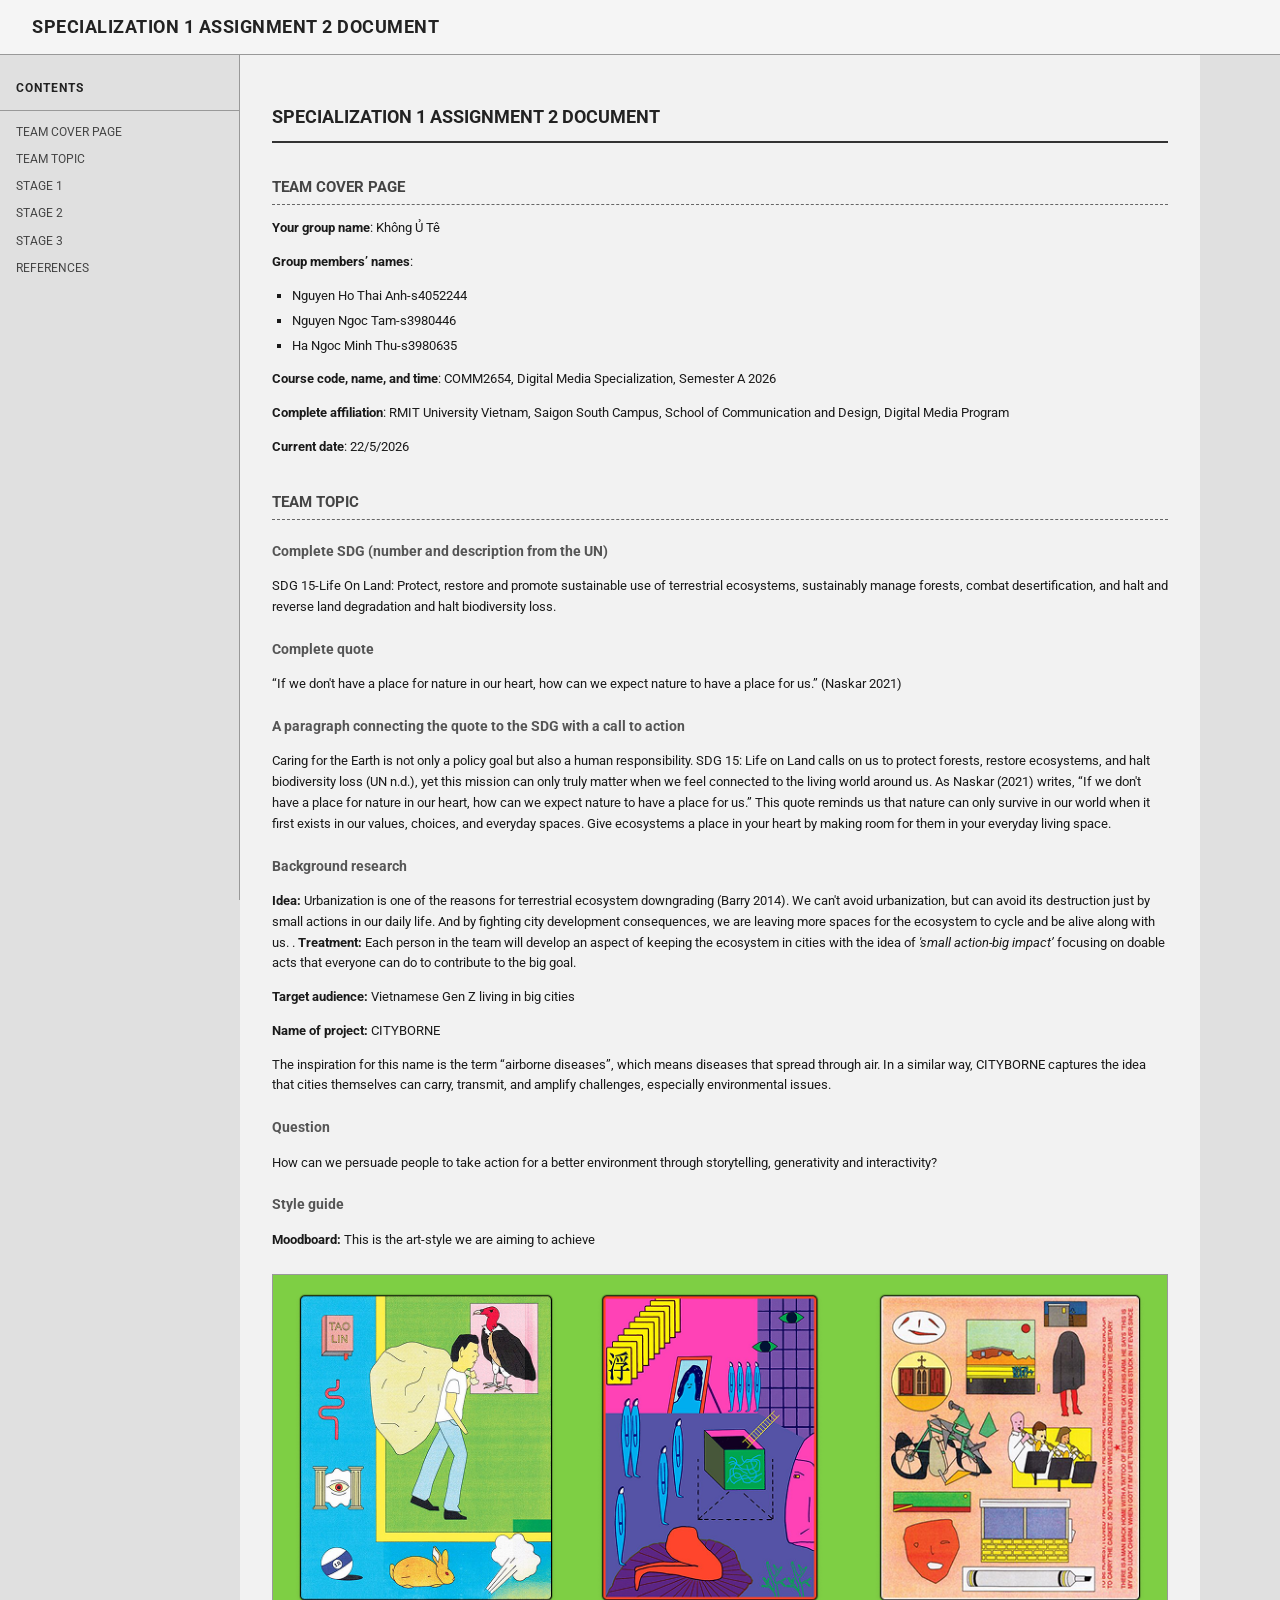
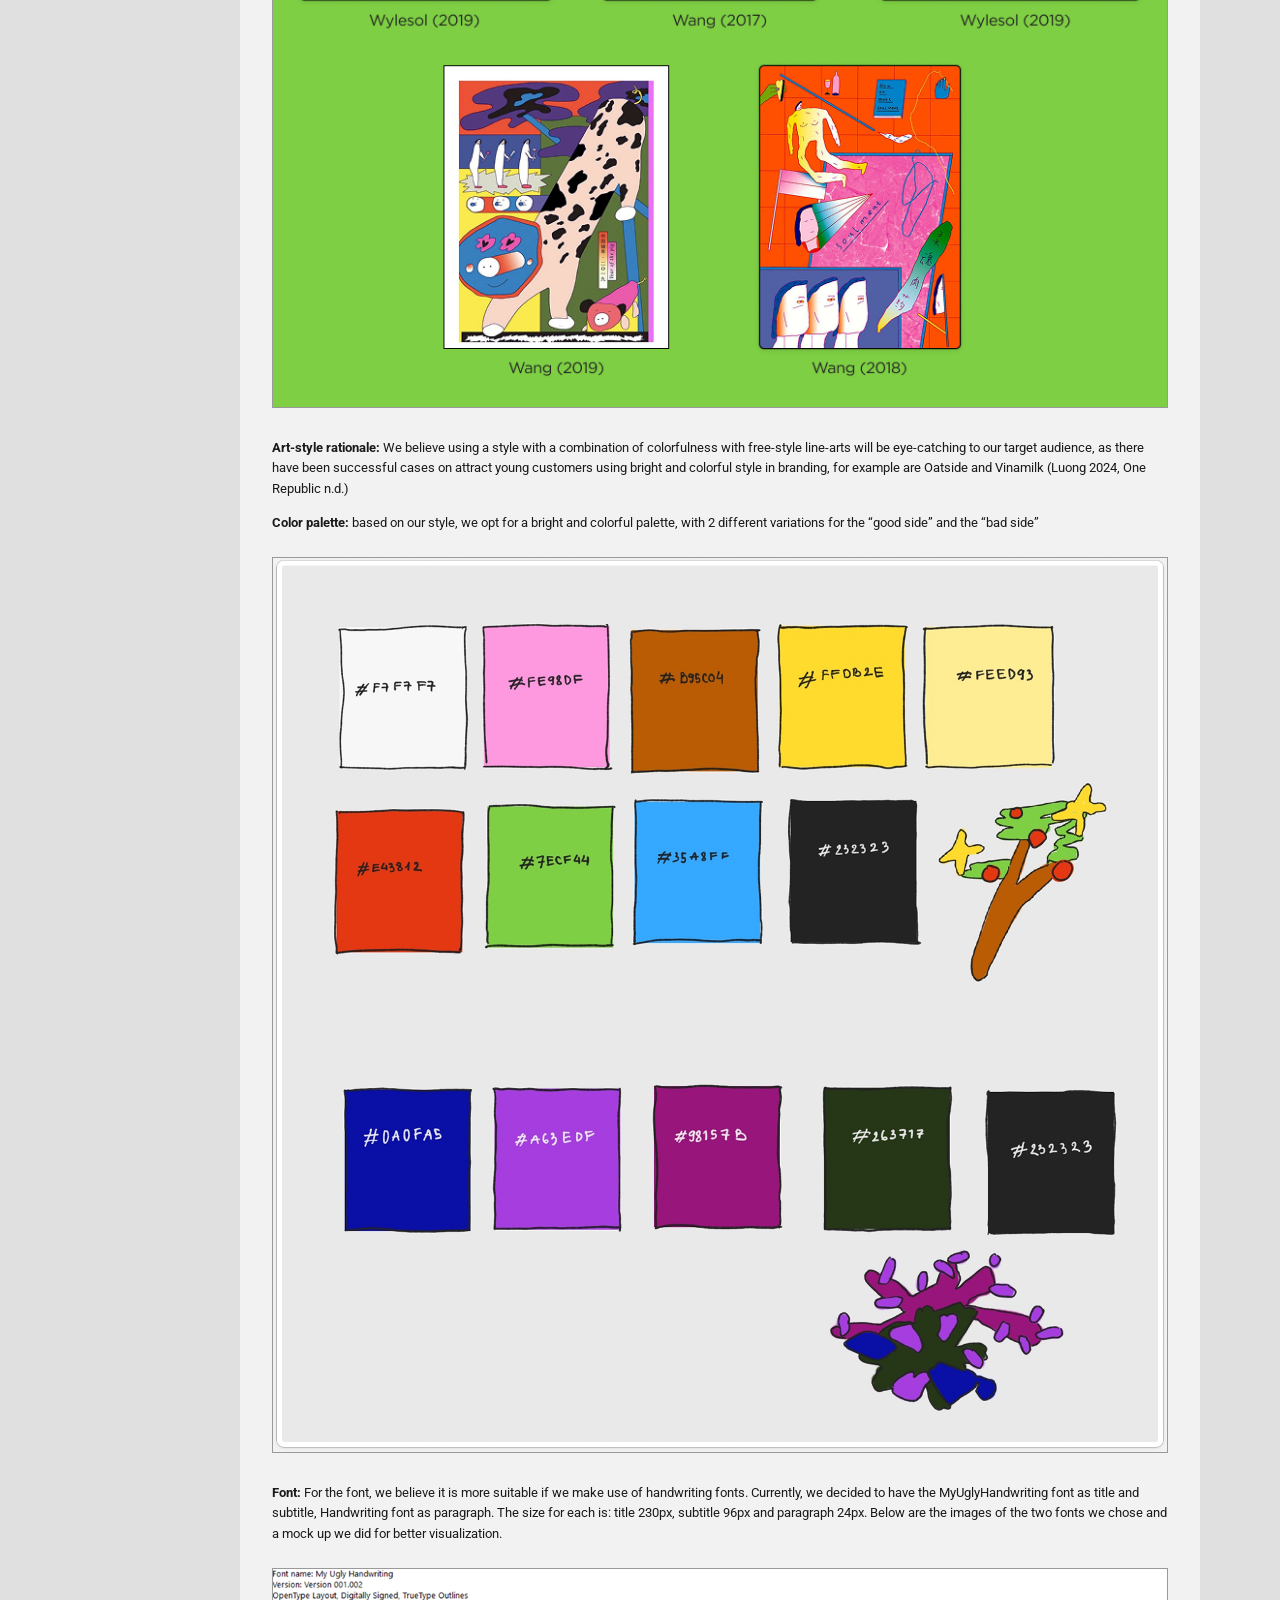
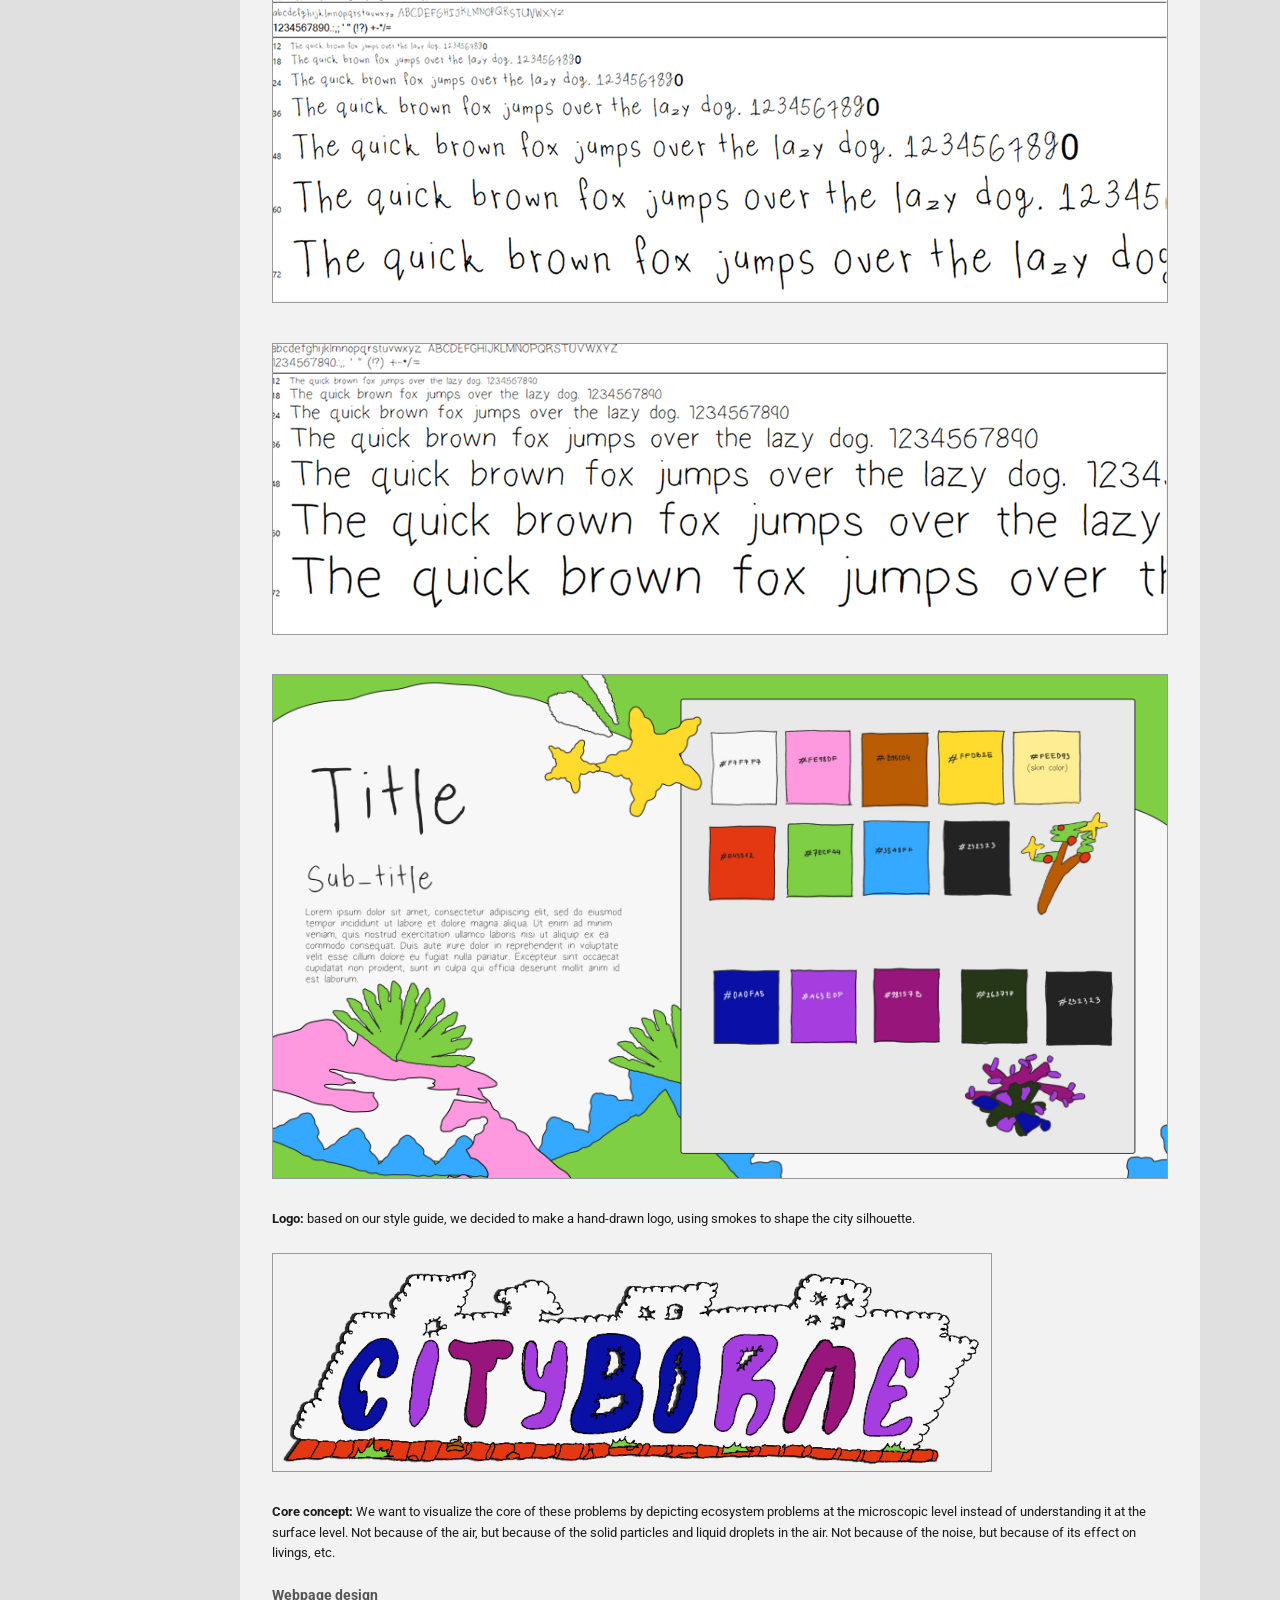
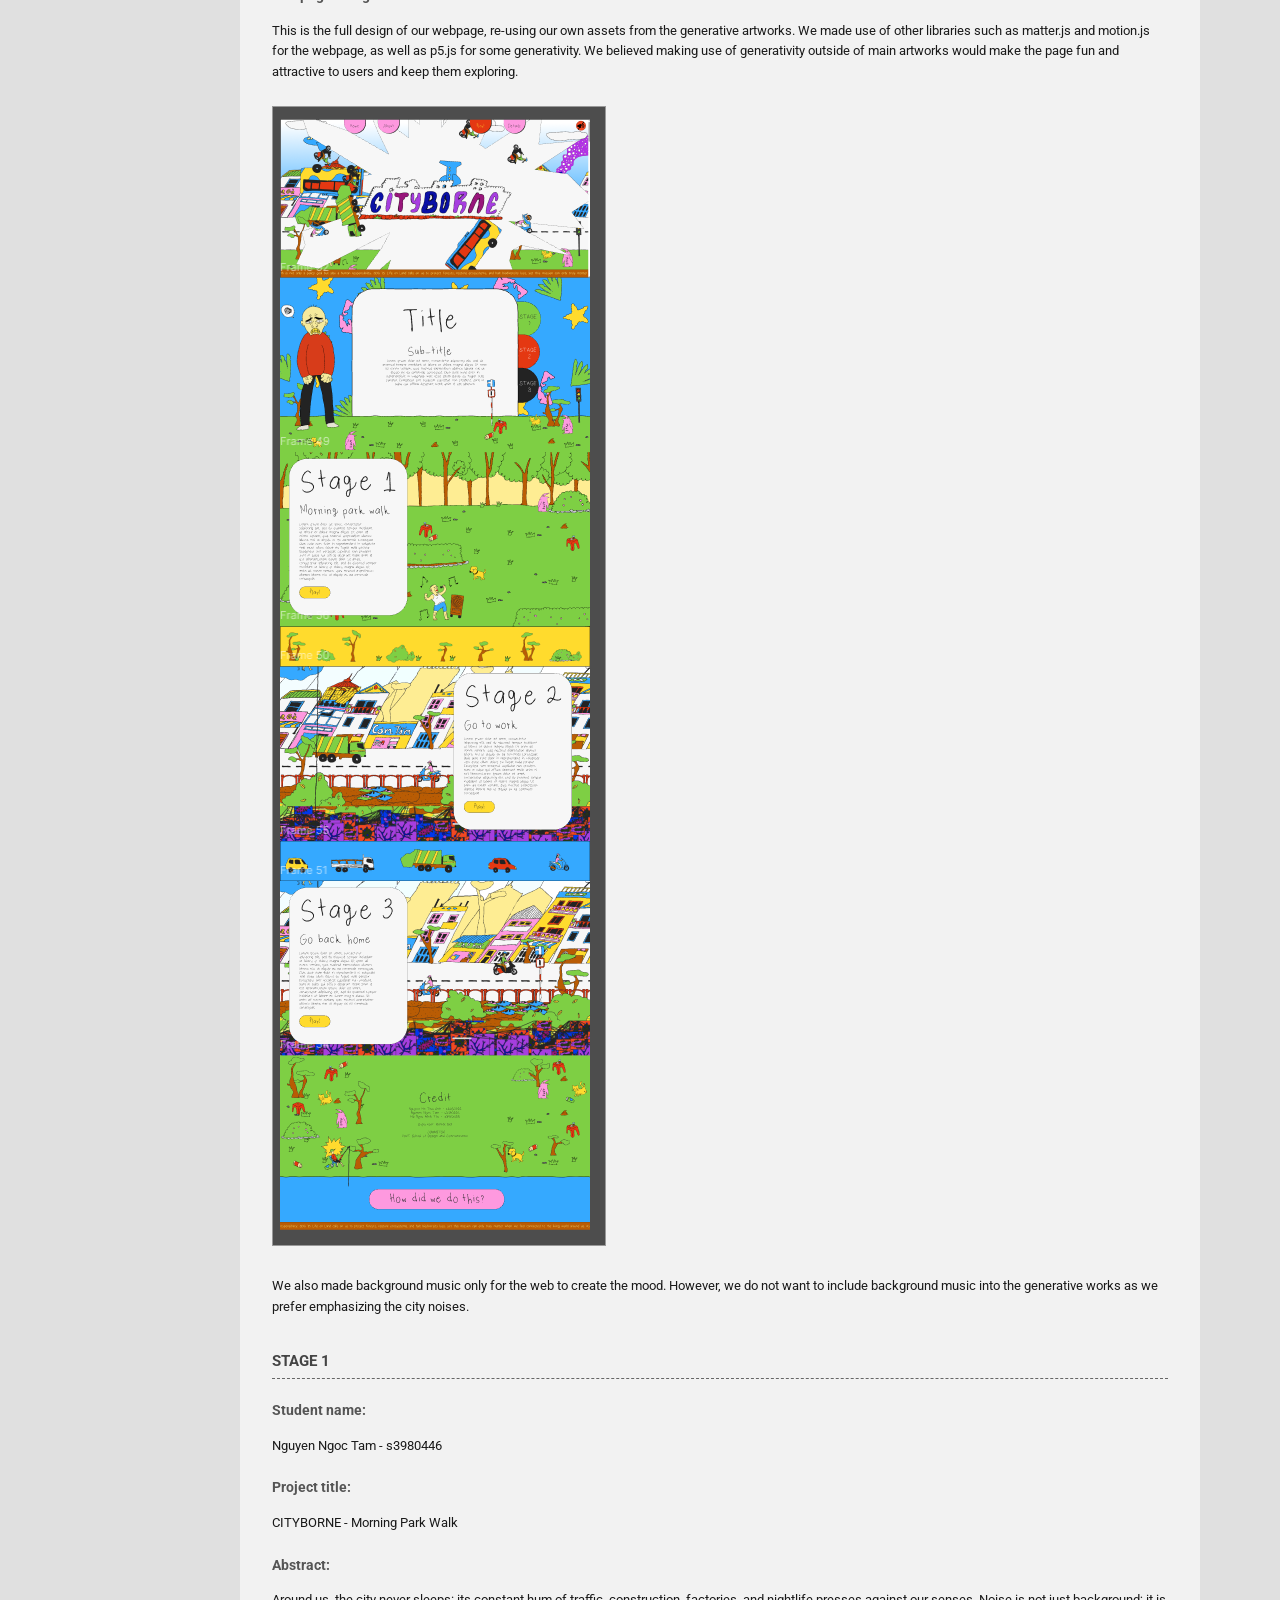
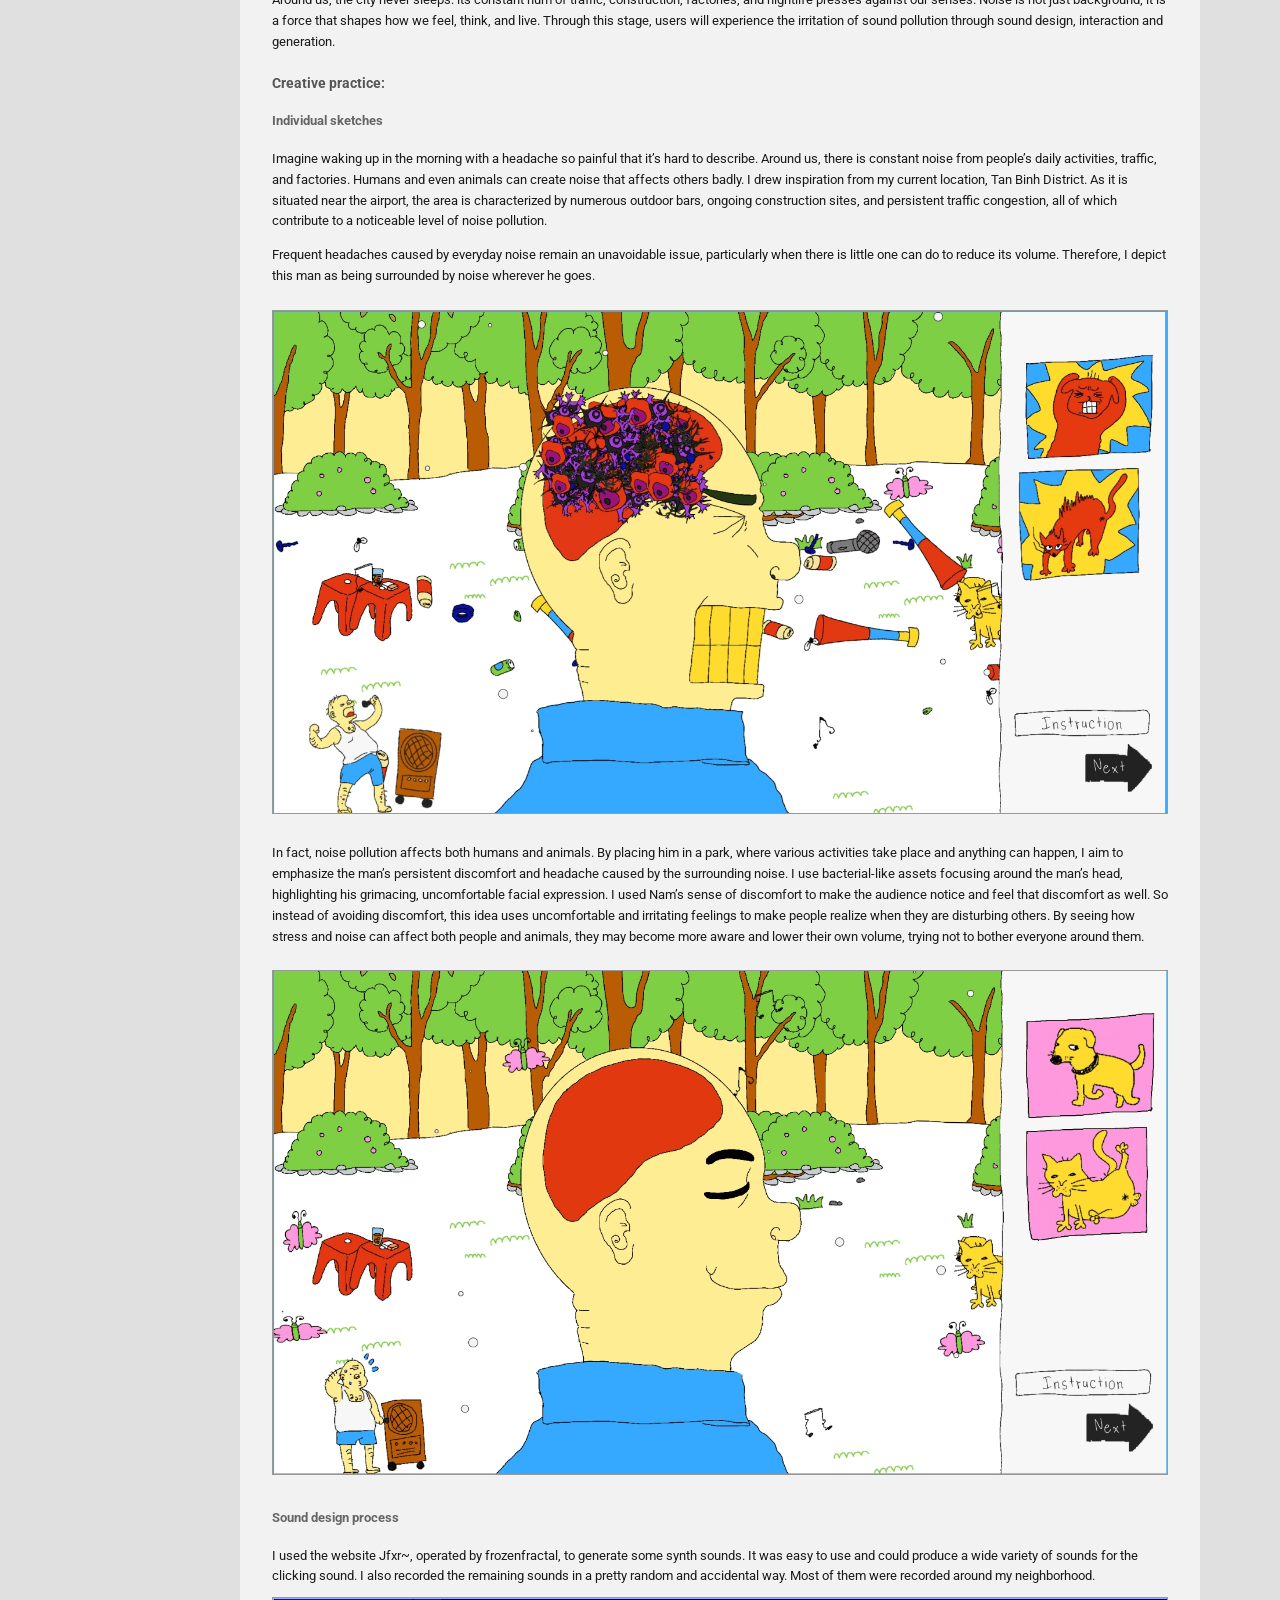
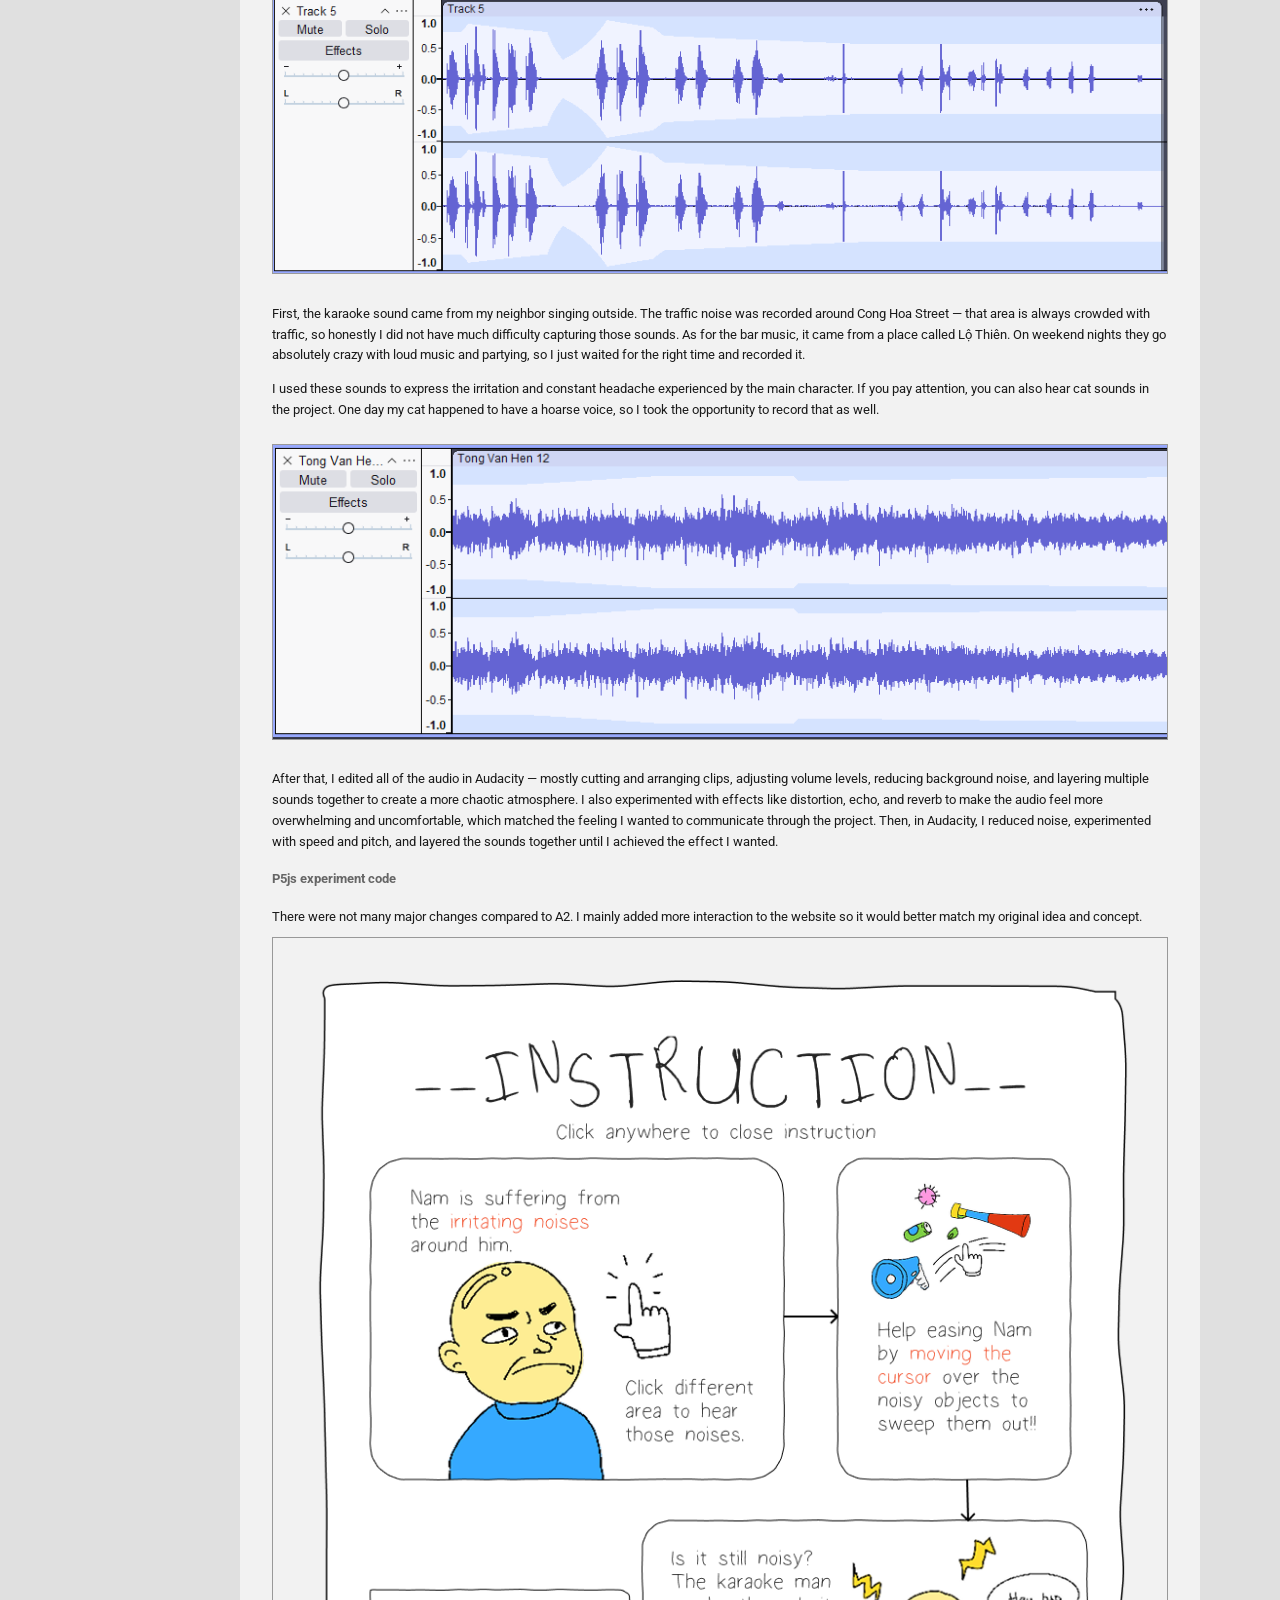
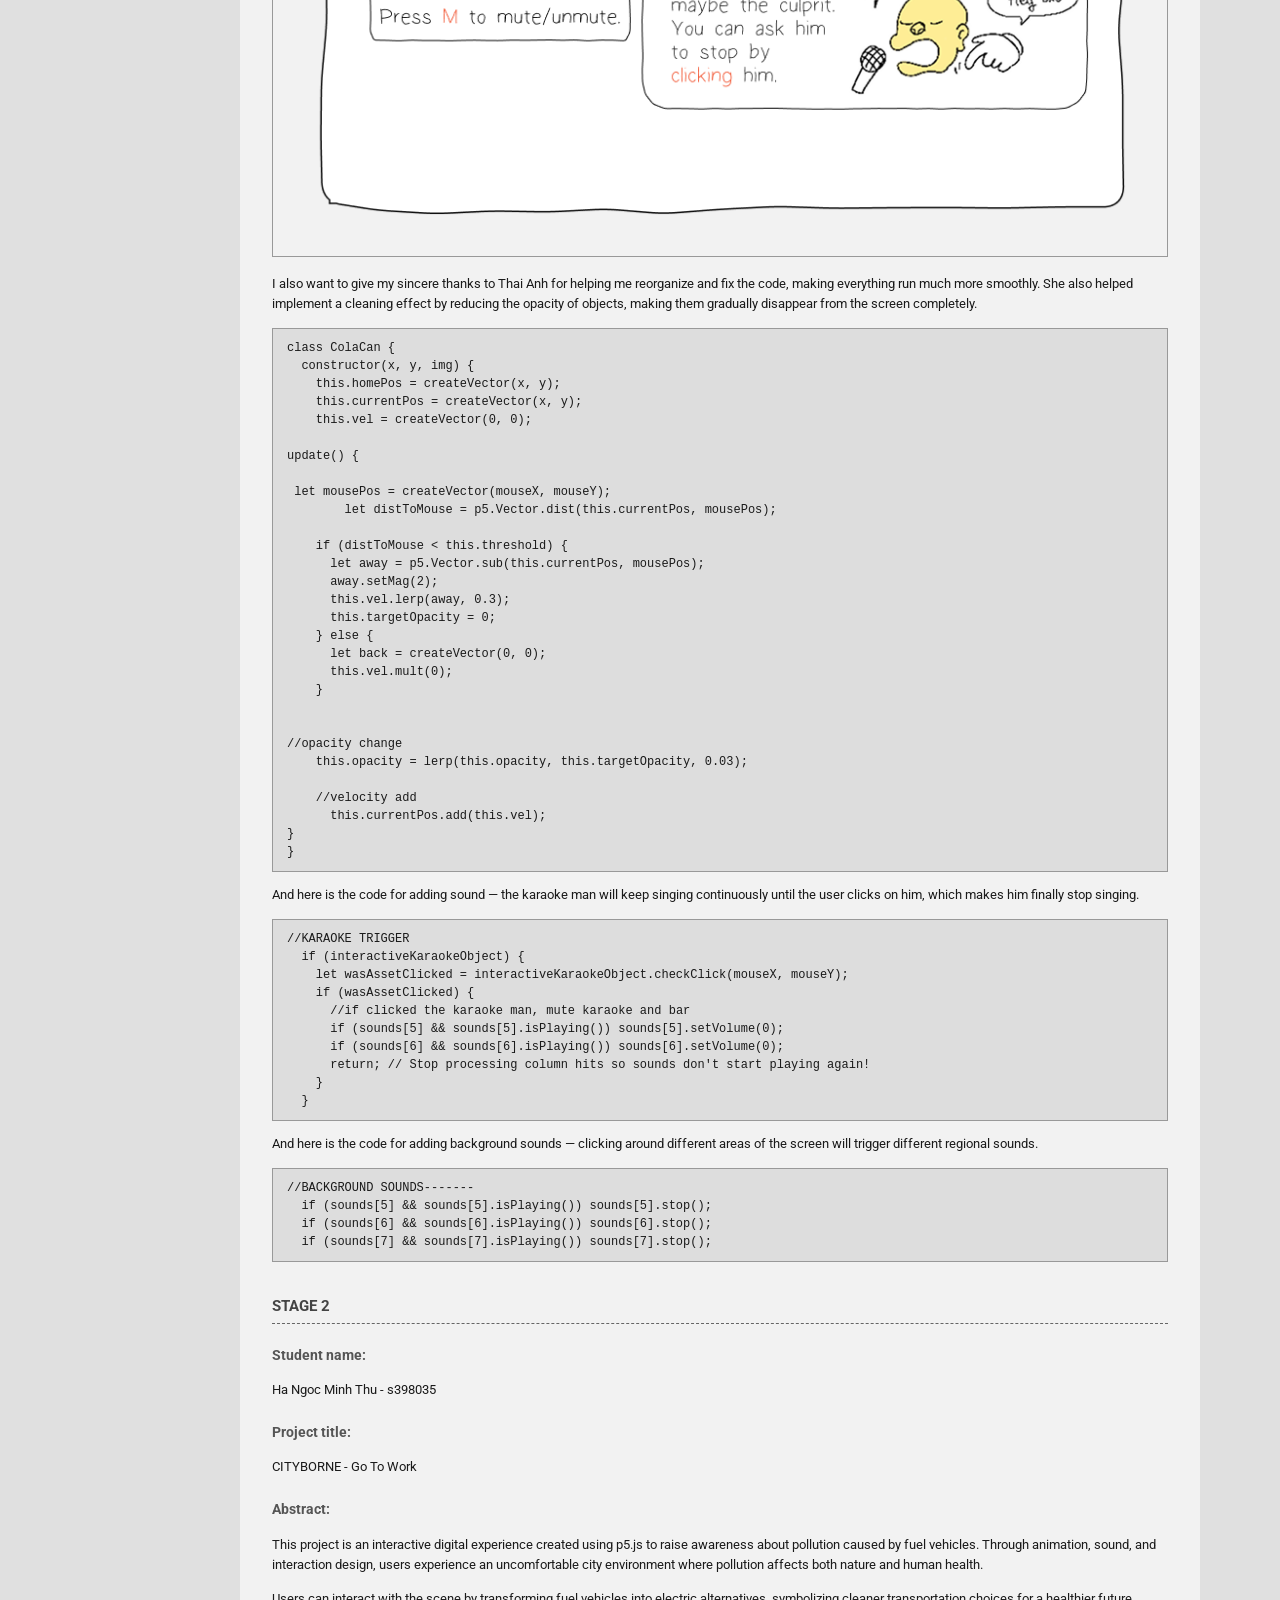
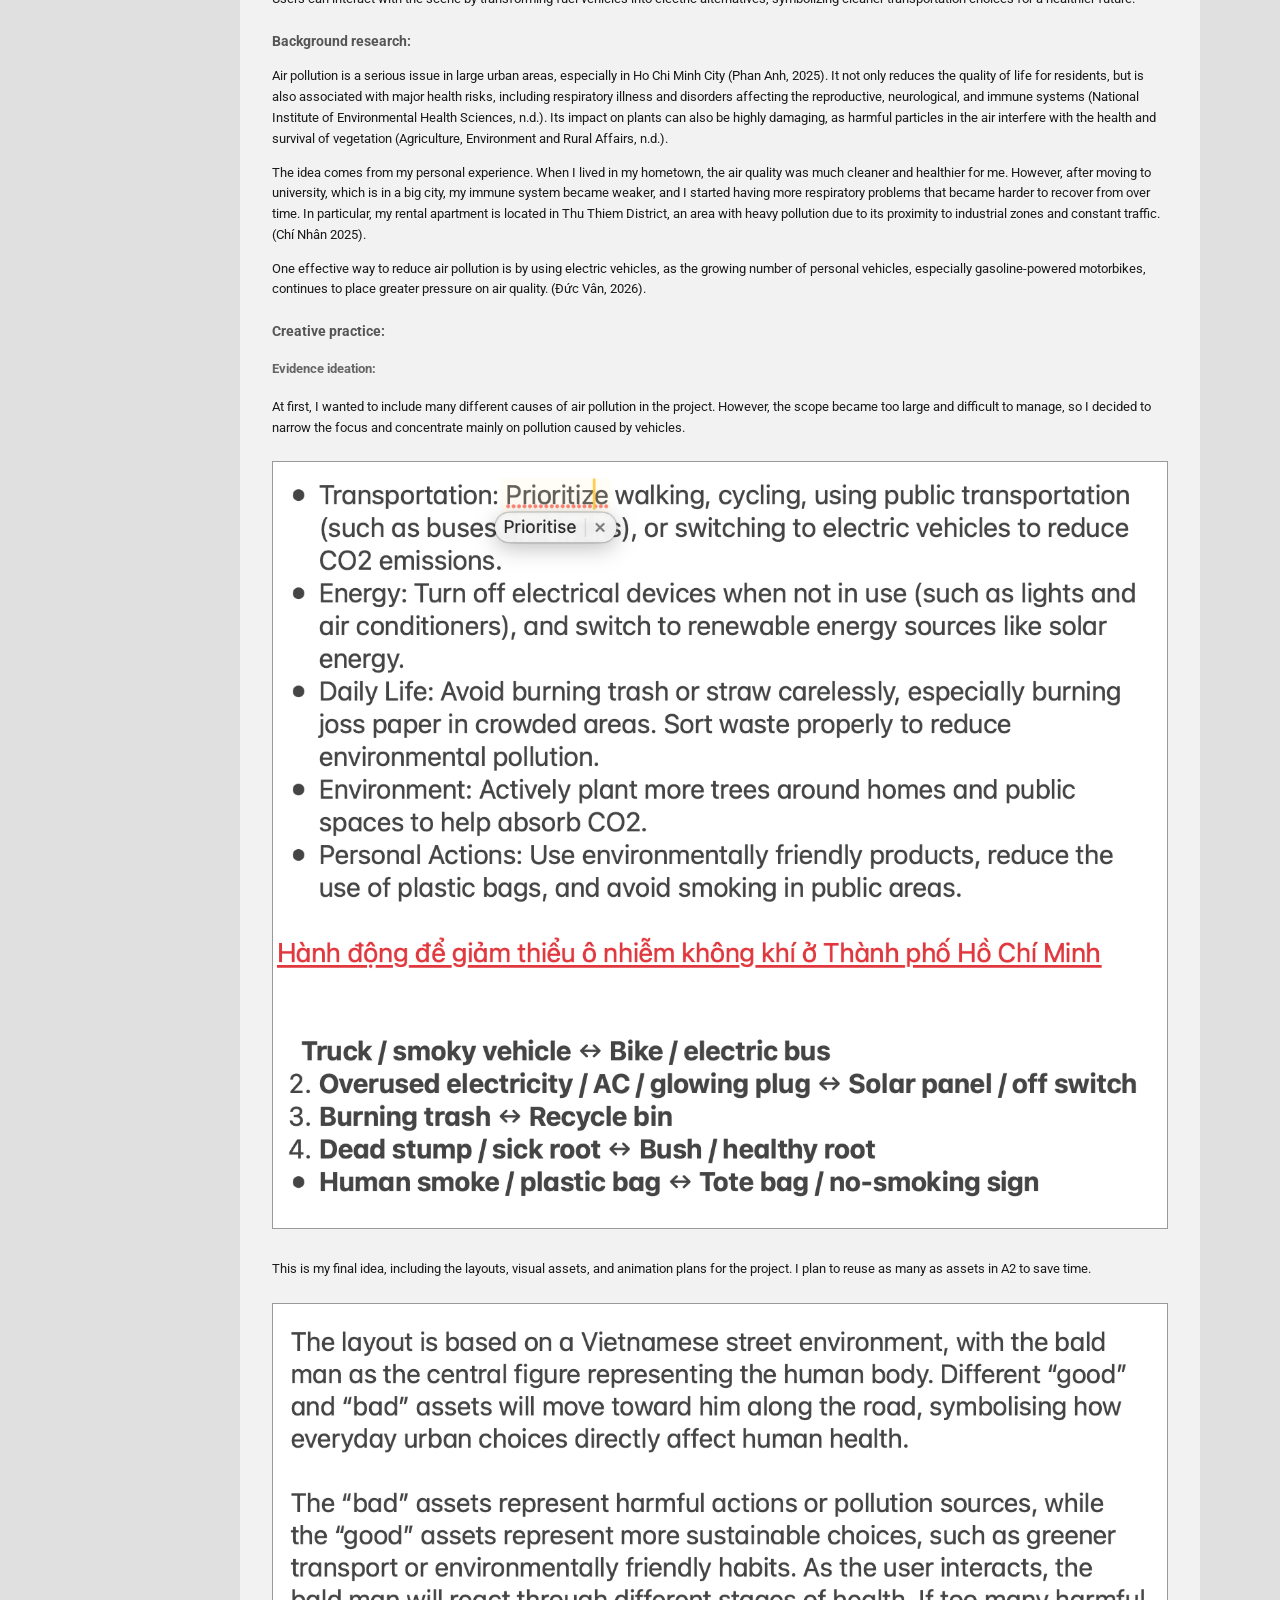
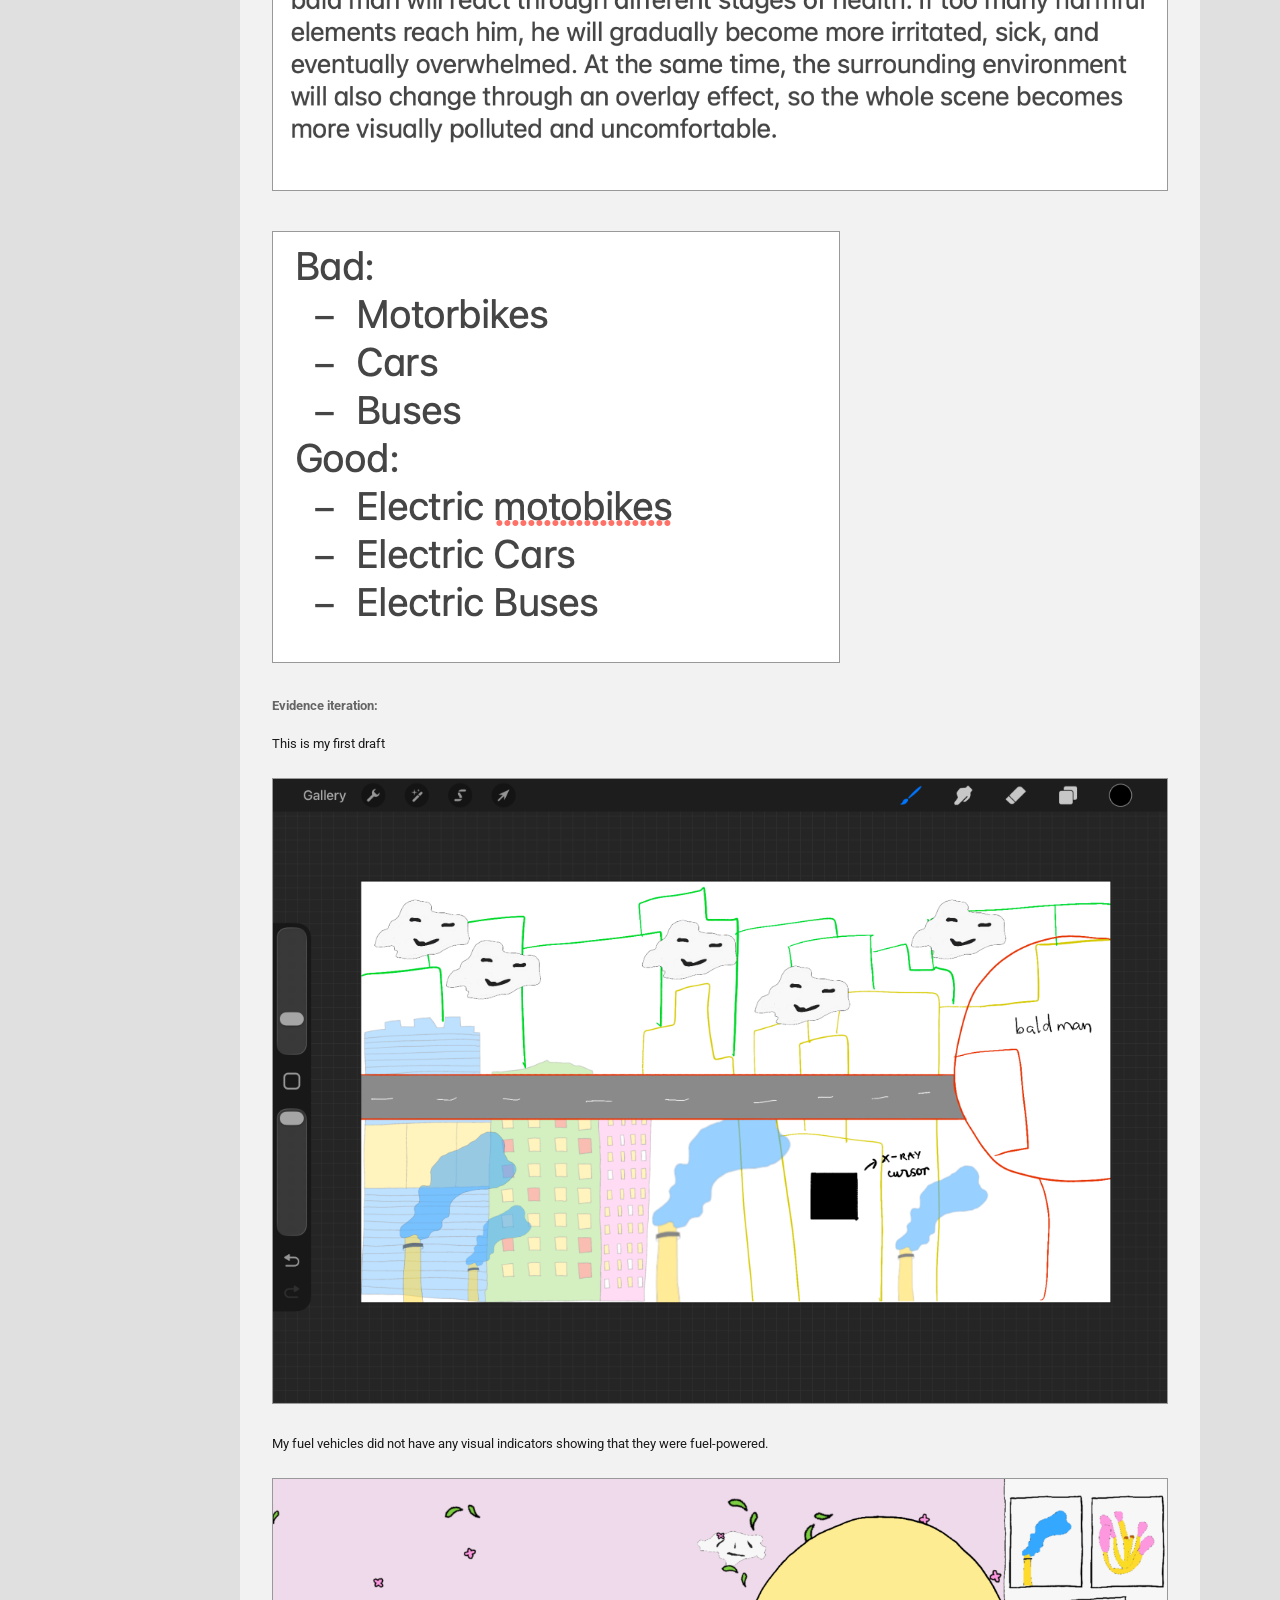
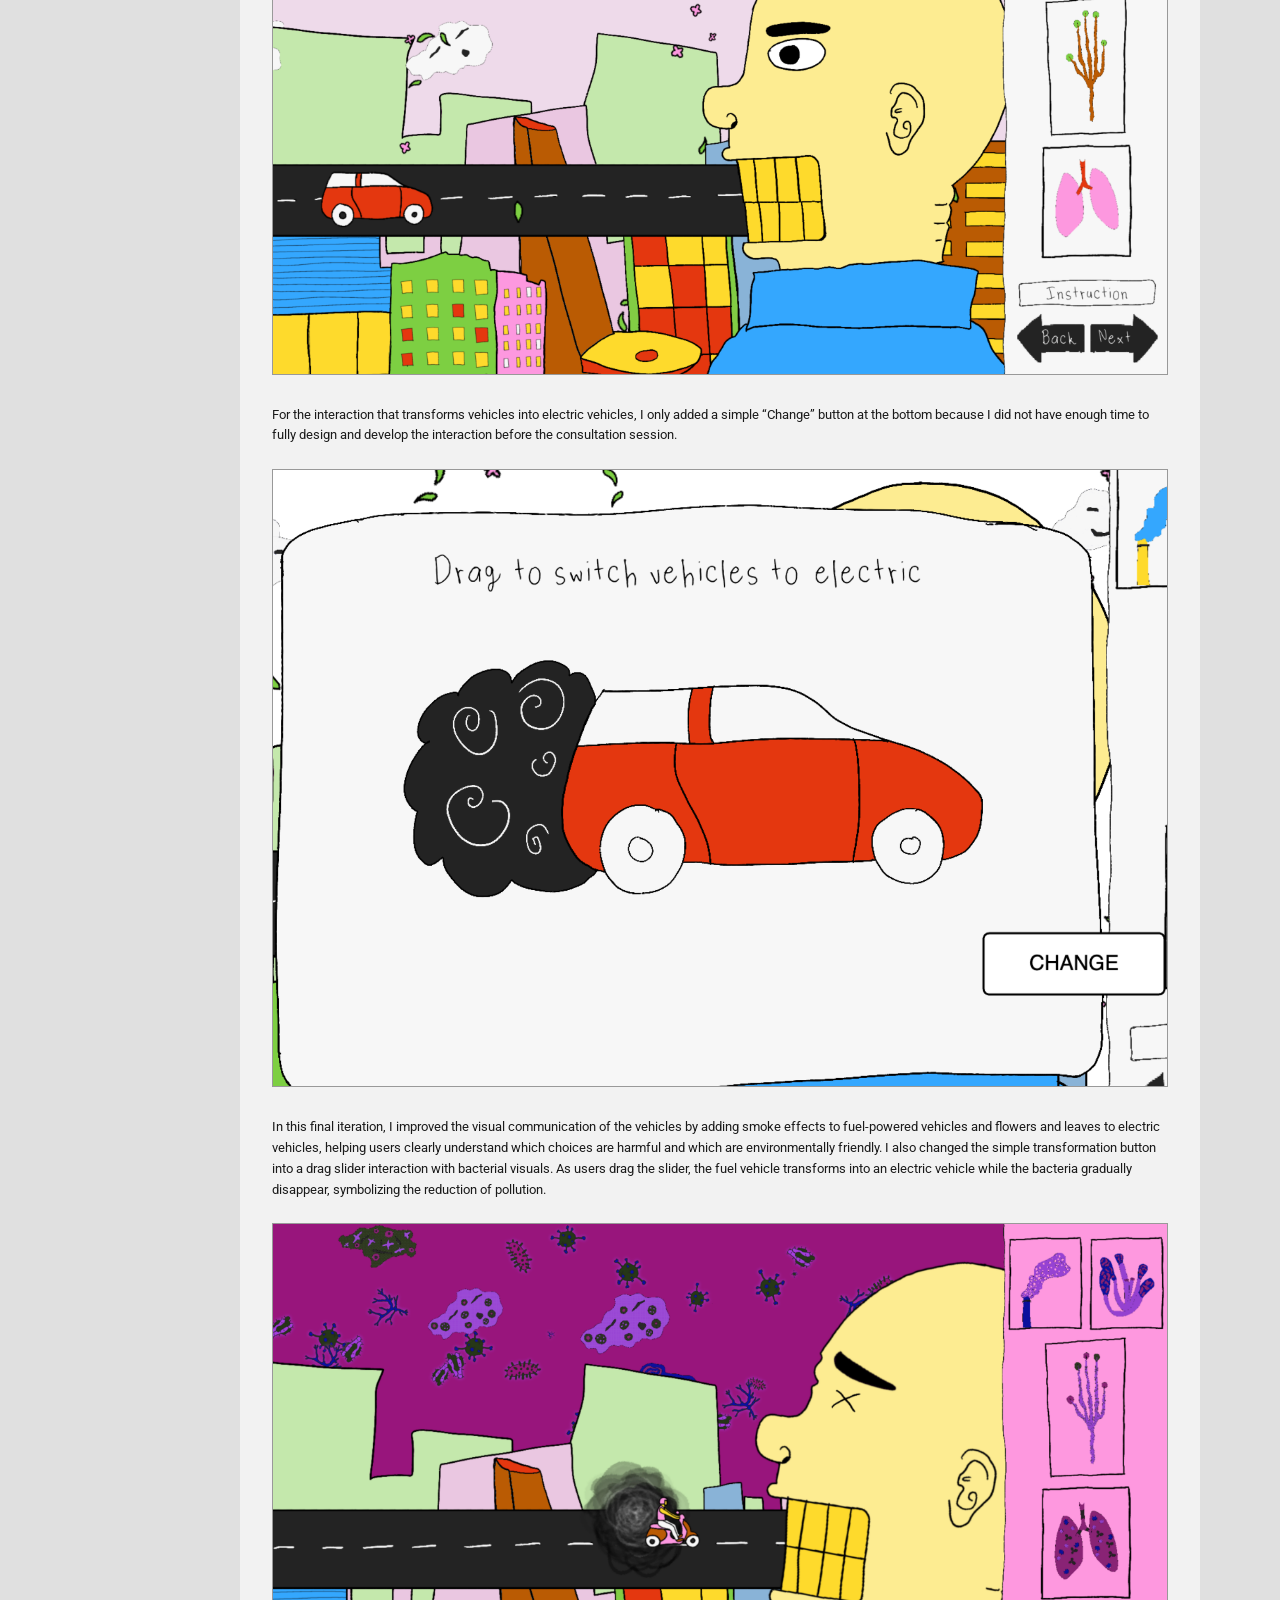
<file: design-document/report.html>
<!DOCTYPE html>
<html lang="en">
<head>
    <meta charset="UTF-8">
    <meta name="viewport" content="width=device-width, initial-scale=1.0">
    <title>SPECIALIZATION 1 ASSIGNMENT 2 DOCUMENT</title>
    <style>
/* md2html — Report Stylesheet (grayscale brutalist) */
@import url('https://fonts.googleapis.com/css2?family=Roboto:wght@300;400;500;700&display=swap');

*, *::before, *::after { box-sizing: border-box; }
html { scroll-behavior: smooth; scroll-padding-top: 70px; }
body {
    font-family: "Roboto", sans-serif;
    background-color: #e0e0e0;
    color: #1a1a1a;
    margin: 0;
    padding: 0;
    line-height: 1.6;
    font-size: 13px;
}
a { color: #333; text-decoration: none; }
a:hover { color: #000; text-decoration: underline; }

.header {
    background: #f5f5f5;
    border-bottom: 1px solid #999;
    padding: 16px 32px;
    display: flex;
    align-items: center;
    gap: 16px;
    position: sticky;
    top: 0;
    z-index: 100;
}
.header svg { flex-shrink: 0; }
.header-title {
    color: #222;
    font-weight: 700;
    font-size: 18px;
    line-height: 1.2;
    text-transform: uppercase;
    letter-spacing: 0.5px;
}
.header-subtitle {
    color: #555;
    font-size: 12px;
    font-weight: 300;
    margin-left: auto;
}

.page-wrapper { display: flex; min-height: 100vh; }
.sidebar {
    position: sticky;
    top: 55px;
    left: 0;
    width: 240px;
    min-width: 240px;
    max-height: calc(100vh - 55px);
    overflow-y: auto;
    background: #e0e0e0;
    border-right: 1px solid #999;
    padding: 16px 0;
    font-size: 12px;
}
.sidebar-title {
    color: #222;
    font-weight: 700;
    font-size: 12px;
    text-transform: uppercase;
    letter-spacing: 1px;
    padding: 8px 16px 12px;
    border-bottom: 1px solid #999;
    margin-bottom: 8px;
}
.sidebar a {
    display: block;
    padding: 4px 16px;
    color: #444;
    text-decoration: none;
    transition: background 0.15s, color 0.15s;
}
.sidebar a:hover { background: #ddd; color: #000; }
.main { flex: 1; padding: 24px 32px 60px; max-width: 960px; background: #f2f2f2; }

h1 {
    color: #222;
    font-size: 18px;
    text-transform: uppercase;
    border-bottom: 2px solid #333;
    padding-bottom: 10px;
    margin: 24px 0 16px;
}
h2 {
    color: #444;
    font-size: 15px;
    margin: 32px 0 12px;
    padding-bottom: 5px;
    border-bottom: 1px dashed #666;
}
h3 { color: #555; font-size: 14px; margin-top: 20px; }
h4 { color: #666; font-size: 13px; margin-top: 16px; }

code {
    background: #ddd;
    padding: 1px 4px;
    font-size: 12px;
    font-family: "Courier New", Courier, monospace;
}
pre {
    background: #ddd;
    border: 1px solid #999;
    padding: 10px 14px;
    overflow-x: auto;
    font-size: 11px;
    font-family: "Courier New", Courier, monospace;
    line-height: 1.5;
    color: #1a1a1a;
    white-space: pre-wrap;
    word-wrap: break-word;
}
pre code { background: none; padding: 0; }

table {
    width: 100%;
    border-collapse: collapse;
    margin: 15px 0 24px;
    font-size: 12px;
}
thead th, th {
    background: #ccc;
    color: #1a1a1a;
    font-weight: 600;
    padding: 6px 8px;
    text-align: left;
    border: 1px solid #999;
}
tbody td, td {
    padding: 6px 8px;
    border: 1px solid #999;
    vertical-align: top;
}
tbody tr:hover { background: #e8e8e8; }

blockquote {
    background: #e8e8e8;
    border-left: 4px solid #666;
    padding: 10px 15px;
    margin: 15px 0;
    color: #333;
    font-style: italic;
    font-size: 13px;
}

ul, ol { padding-left: 20px; }
ul { list-style-type: square; }
li { margin-bottom: 4px; font-size: 13px; }
hr { border: none; border-top: 1px solid #999; margin: 24px 0; }
img { max-width: 100%; border: 1px solid #999; margin: 10px 0; }

.full    { color: #1a1a1a; font-weight: 600; }
.none    { color: #1a1a1a; font-weight: 600; text-decoration: line-through; }
.partial { color: #1a1a1a; font-weight: 600; font-style: italic; }

.prompt-block {
    background: #ddd;
    border: 1px solid #999;
    border-left: 4px solid #555;
    padding: 15px 20px;
    margin: 16px 0 28px;
    font-size: 12px;
    color: #1a1a1a;
    line-height: 1.7;
    white-space: pre-wrap;
}
.prompt-block .prompt-label {
    color: #222;
    font-weight: 700;
    font-size: 12px;
    text-transform: uppercase;
    letter-spacing: 0.5px;
    margin-bottom: 8px;
    display: block;
}

.summary { display: flex; gap: 12px; flex-wrap: wrap; margin-bottom: 24px; }
.summary-card {
    background: #f5f5f5;
    border: 1px solid #999;
    padding: 12px 18px;
    flex: 1;
    min-width: 140px;
    text-align: center;
    box-shadow: 3px 3px 0px #bbb;
}
.summary-card .number { font-size: 24px; font-weight: 700; color: #222; }
.summary-card .label {
    font-size: 11px;
    color: #555;
    margin-top: 2px;
    text-transform: uppercase;
    letter-spacing: 0.5px;
}

.diagram {
    background: #ececec;
    border: 1px solid #999;
    padding: 16px 20px;
    margin: 16px 0;
    font-family: "Courier New", Courier, monospace;
    font-size: 11px;
    line-height: 1.6;
    overflow-x: auto;
    white-space: pre;
    color: #1a1a1a;
}

.badge {
    display: inline-block;
    padding: 2px 8px;
    font-size: 11px;
    font-weight: 600;
    text-transform: uppercase;
    letter-spacing: 0.5px;
    border: 1px solid #999;
    background: #e0e0e0;
    color: #1a1a1a;
}
.badge-fix  { background: #d8d8d8; }
.badge-feat { background: #cccccc; }
.badge-arch { background: #bdbdbd; }
.badge-test { background: #e8e8e8; }

@media (max-width: 768px) {
    .sidebar { display: none; }
    .main { padding: 16px; }
    .header { padding: 12px 16px; }
    .header-title { font-size: 15px; }
}
    </style>
</head>
<body>

<div class="header">
    <div class="header-title">SPECIALIZATION 1 ASSIGNMENT 2 DOCUMENT</div>
</div>

<div class="page-wrapper">
<nav class="sidebar">
    <div class="sidebar-title">Contents</div>
    <a href="#section-1">TEAM COVER PAGE</a>
    <a href="#section-2">TEAM TOPIC</a>
    <a href="#section-3">STAGE 1</a>
    <a href="#section-4">STAGE 2</a>
    <a href="#section-5">STAGE 3</a>
    <a href="#section-6">REFERENCES</a>
</nav>

<div class="main">
<h1>SPECIALIZATION 1 ASSIGNMENT 2 DOCUMENT</h1>
<h2 id="section-1">TEAM COVER PAGE</h2>
<p><strong>Your group name</strong>: Không Ủ Tê</p>
<p><strong>Group members’ names</strong>:</p>
<ul>
<li>Nguyen Ho Thai Anh-s4052244</li>
<li>Nguyen Ngoc Tam-s3980446</li>
<li>Ha Ngoc Minh Thu-s3980635</li>
</ul>
<p><strong>Course code, name, and time</strong>: COMM2654, Digital Media Specialization, Semester A 2026</p>
<p><strong>Complete affiliation</strong>: RMIT University Vietnam, Saigon South Campus, School of Communication and Design, Digital Media Program</p>
<p><strong>Current date</strong>: 22/5/2026</p>
<h2 id="section-2">TEAM TOPIC</h2>
<h3>Complete SDG (number and description from the UN)</h3>
<p>SDG 15-Life On Land: Protect, restore and promote sustainable use of terrestrial ecosystems, sustainably manage forests, combat desertification, and halt and reverse land degradation and halt biodiversity loss.</p>
<h3>Complete quote</h3>
<p>“If we don&#39;t have a place for nature in our heart, how can we expect nature to have a place for us.” (Naskar 2021)</p>
<h3>A paragraph connecting the quote to the SDG with a call to action</h3>
<p>Caring for the Earth is not only a policy goal but also a human responsibility. SDG 15: Life on Land calls on us to protect forests, restore ecosystems, and halt biodiversity loss (UN n.d.), yet this mission can only truly matter when we feel connected to the living world around us. As Naskar (2021) writes, “If we don&#39;t have a place for nature in our heart, how can we expect nature to have a place for us.” This quote reminds us that nature can only survive in our world when it first exists in our values, choices, and everyday spaces. Give ecosystems a place in your heart by making room for them in your everyday living space.</p>
<h3>Background research</h3>
<p><strong>Idea:</strong> Urbanization is one of the reasons for terrestrial ecosystem downgrading (Barry 2014). We can&#39;t avoid urbanization, but can avoid its destruction just by small actions in our daily life. And by fighting city development consequences, we are leaving more spaces for the ecosystem to cycle and be alive along with us.
.
<strong>Treatment:</strong> Each person in the team will develop an aspect of keeping the ecosystem in cities with the idea of <em>&#39;small action-big impact’</em> focusing on doable acts that everyone can do to contribute to the big goal.</p>
<p><strong>Target audience:</strong> Vietnamese Gen Z living in big cities</p>
<p><strong>Name of project:</strong> CITYBORNE</p>
<p>The inspiration for this name is the term “airborne diseases”, which means diseases that spread through air. In a similar way, CITYBORNE captures the idea that cities themselves can carry, transmit, and amplify challenges, especially environmental issues. </p>
<h3>Question</h3>
<p>How can we persuade people to take action for a better environment through storytelling, generativity and interactivity?</p>
<h3>Style guide</h3>
<p><strong>Moodboard:</strong> This is the art-style we are aiming to achieve</p>
<p><img src="assets/moodboard.PNG" alt="moodboard"></p>
<p><strong>Art-style rationale:</strong> We believe using a style with a combination of colorfulness with free-style line-arts will be eye-catching to our target audience, as there have been successful cases on attract young customers using bright and colorful style in branding, for example are Oatside and Vinamilk (Luong 2024, One Republic n.d.)</p>
<p><strong>Color palette:</strong> based on our style, we opt for a bright and colorful palette, with 2 different  variations for the “good side” and the “bad side”</p>
<p><img src="assets/palette.PNG" alt="palette"></p>
<p><strong>Font:</strong> For the font, we believe it is more suitable if we make use of handwriting fonts. Currently, we decided to have the MyUglyHandwriting font as title and subtitle, Handwriting font as paragraph. The size for each is: title 230px, subtitle 96px and paragraph 24px. Below are the images of the two fonts we chose and a mock up we did for better visualization.</p>
<p><img src="assets/font1.PNG" alt="font1"></p>
<p><img src="assets/font2.PNG" alt="font2"></p>
<p><img src="assets/mockup.PNG" alt="mockup"></p>
<p><strong>Logo:</strong> based on our style guide, we decided to make a hand-drawn logo, using smokes to shape the city silhouette.</p>
<p><img src="assets/logo.PNG" alt="logo"></p>
<p><strong>Core concept:</strong> We want to visualize the core of these problems by depicting ecosystem problems at the microscopic level instead of understanding it at the surface level. Not because of the air, but because of the solid particles and liquid droplets in the air. Not because of the noise, but because of its effect on livings, etc.</p>
<h3>Webpage design</h3>
<p>This is the full design of our webpage, re-using our own assets from the generative artworks. We made use of other libraries such as matter.js and motion.js for the webpage, as well as p5.js for some generativity. We believed making use of generativity outside of main artworks would make the page fun and attractive to users and keep them exploring.</p>
<p><img src="assets/web-1.PNG" alt="web"></p>
<p> We also made background music only for the web to create the mood. However, we do not want to include background music into the generative works as we prefer emphasizing the city noises.</p>
<h2 id="section-3">STAGE 1</h2>
<h3>Student name:</h3>
<p>Nguyen Ngoc Tam - s3980446</p>
<h3>Project title:</h3>
<p>CITYBORNE - Morning Park Walk</p>
<h3>Abstract:</h3>
<p>Around us, the city never sleeps: its constant hum of traffic, construction, factories, and nightlife presses against our senses. Noise is not just background; it is a force that shapes how we feel, think, and live. Through this stage, users will experience the irritation of sound pollution through sound design, interaction and generation.</p>
<h3>Creative practice:</h3>
<h4>Individual sketches</h4>
<p>Imagine waking up in the morning with a headache so painful that it’s hard to describe. Around us, there is constant noise from people’s daily activities, traffic, and factories. Humans and even animals can create noise that affects others badly. I drew inspiration from my current location, Tan Binh District. As it is situated near the airport, the area is characterized by numerous outdoor bars, ongoing construction sites, and persistent traffic congestion, all of which contribute to a noticeable level of noise pollution.</p>
<p>Frequent headaches caused by everyday noise remain an unavoidable issue, particularly when there is little one can do to reduce its volume. Therefore, I depict this man as being surrounded by noise wherever he goes.</p>
<p><img src="assets/chik-1.png" alt="Nam is so annoyed by the surrounding sounds"></p>
<p>In fact, noise pollution affects both humans and animals. By placing him in a park, where various activities take place and anything can happen, I aim to emphasize the man’s persistent discomfort and headache caused by the surrounding noise. I use bacterial-like assets focusing around the man’s head, highlighting his grimacing, uncomfortable facial expression. I used Nam’s sense of discomfort to make the audience notice and feel that discomfort as well. So instead of avoiding discomfort, this idea uses uncomfortable and irritating feelings to make people realize when they are disturbing others. By seeing how stress and noise can affect both people and animals, they may become more aware and lower their own volume, trying not to bother everyone around them.</p>
<p><img src="assets/chik-2.png" alt="Nam is pleased that people are silent"></p>
<h4>Sound design process</h4>
<p>I used the website Jfxr~, operated by frozenfractal, to generate some synth sounds. It was easy to use and could produce a wide variety of sounds for the clicking sound.
I also recorded the remaining sounds in a pretty random and accidental way. Most of them were recorded around my neighborhood.
<img src="assets/chik-3.png" alt="Sound"></p>
<p>First, the karaoke sound came from my neighbor singing outside. The traffic noise was recorded around Cong Hoa Street — that area is always crowded with traffic, so honestly I did not have much difficulty capturing those sounds. As for the bar music, it came from a place called Lộ Thiên. On weekend nights they go absolutely crazy with loud music and partying, so I just waited for the right time and recorded it.</p>
<p>I used these sounds to express the irritation and constant headache experienced by the main character.
If you pay attention, you can also hear cat sounds in the project. One day my cat happened to have a hoarse voice, so I took the opportunity to record that as well.</p>
<p><img src="assets/chik-4.png" alt="Editing in Audacity"></p>
<p>After that, I edited all of the audio in Audacity — mostly cutting and arranging clips, adjusting volume levels, reducing background noise, and layering multiple sounds together to create a more chaotic atmosphere. I also experimented with effects like distortion, echo, and reverb to make the audio feel more overwhelming and uncomfortable, which matched the feeling I wanted to communicate through the project.
Then, in Audacity, I reduced noise, experimented with speed and pitch, and layered the sounds together until I achieved the effect I wanted.</p>
<h4>P5js experiment code</h4>
<p>There were not many major changes compared to A2. I mainly added more interaction to the website so it would better match my original idea and concept.
<img src="assets/chik-5.png" alt="Instruction for how to interact.">
I also want to give my sincere thanks to Thai Anh for helping me reorganize and fix the code, making everything run much more smoothly. She also helped implement a cleaning effect by reducing the opacity of objects, making them gradually disappear from the screen completely.</p>
<pre><code class="language-javascript">class ColaCan {
  constructor(x, y, img) {
    this.homePos = createVector(x, y);
    this.currentPos = createVector(x, y);
    this.vel = createVector(0, 0);

update() {

 let mousePos = createVector(mouseX, mouseY);
    	let distToMouse = p5.Vector.dist(this.currentPos, mousePos);

    if (distToMouse &lt; this.threshold) {
      let away = p5.Vector.sub(this.currentPos, mousePos);
      away.setMag(2);
      this.vel.lerp(away, 0.3);
      this.targetOpacity = 0;
    } else {
      let back = createVector(0, 0);
      this.vel.mult(0);
    }
     

//opacity change
    this.opacity = lerp(this.opacity, this.targetOpacity, 0.03);

    //velocity add
      this.currentPos.add(this.vel);
}
}
</code></pre>
<p>And here is the code for adding sound — the karaoke man will keep singing continuously until the user clicks on him, which makes him finally stop singing. </p>
<pre><code class="language-javascript">//KARAOKE TRIGGER
  if (interactiveKaraokeObject) {
    let wasAssetClicked = interactiveKaraokeObject.checkClick(mouseX, mouseY);
    if (wasAssetClicked) {
      //if clicked the karaoke man, mute karaoke and bar
      if (sounds[5] &amp;&amp; sounds[5].isPlaying()) sounds[5].setVolume(0);
      if (sounds[6] &amp;&amp; sounds[6].isPlaying()) sounds[6].setVolume(0);
      return; // Stop processing column hits so sounds don&#39;t start playing again!
    }
  }
</code></pre>
<p>And here is the code for adding background sounds — clicking around different areas of the screen will trigger different regional sounds. </p>
<pre><code class="language-javascript">//BACKGROUND SOUNDS-------
  if (sounds[5] &amp;&amp; sounds[5].isPlaying()) sounds[5].stop();
  if (sounds[6] &amp;&amp; sounds[6].isPlaying()) sounds[6].stop();
  if (sounds[7] &amp;&amp; sounds[7].isPlaying()) sounds[7].stop();
</code></pre>
<h2 id="section-4">STAGE 2</h2>
<h3>Student name:</h3>
<p>Ha Ngoc Minh Thu - s398035</p>
<h3>Project title:</h3>
<p>CITYBORNE - Go To Work</p>
<h3>Abstract:</h3>
<p>This project is an interactive digital experience created using p5.js to raise awareness about pollution caused by fuel vehicles. Through animation, sound, and interaction design, users experience an uncomfortable city environment where pollution affects both nature and
human health.</p>
<p>Users can interact with the scene by transforming fuel vehicles into electric alternatives, symbolizing cleaner transportation choices for a healthier future.</p>
<h3>Background research:</h3>
<p>Air pollution is a serious issue in large urban areas, especially in Ho Chi Minh City (Phan Anh, 2025). It not only reduces the quality of life for residents, but is also associated with major health risks, including respiratory illness and disorders affecting the reproductive,
neurological, and immune systems (National Institute of Environmental Health Sciences, n.d.). Its impact on plants can also be highly damaging, as harmful particles in the air interfere with the health and survival of vegetation (Agriculture, Environment and Rural Affairs, n.d.).</p>
<p>The idea comes from my personal experience. When I lived in my hometown, the air quality was much cleaner and healthier for me. However, after moving to university, which is in a big city, my immune system became weaker, and I started having more respiratory problems
that became harder to recover from over time. In particular, my rental apartment is located in Thu Thiem District, an area with heavy pollution due to its proximity to industrial zones and constant traffic. (Chí Nhân 2025).</p>
<p>One effective way to reduce air pollution is by using electric vehicles, as the growing number of personal vehicles, especially gasoline-powered motorbikes, continues to place greater pressure on air quality. (Đức Vân, 2026).</p>
<h3>Creative practice:</h3>
<h4>Evidence ideation:</h4>
<p>At first, I wanted to include many different causes of air pollution in the project. However, the scope became too large and difficult to manage, so I decided to narrow the focus and concentrate mainly on pollution caused by vehicles.</p>
<p><img src="assets/ideation-thu-1.PNG" alt="ideation1thu"></p>
<p>This is my final idea, including the layouts, visual assets, and animation plans for the project. I plan to reuse as many as assets in A2 to save time.</p>
<p><img src="assets/ideation-thu-2.PNG" alt="ideation2thu"></p>
<p><img src="assets/ideation-thu-3.PNG" alt="ideation3thu"></p>
<h4>Evidence iteration:</h4>
<p>This is my first draft</p>
<p><img src="assets/sketch.PNG" alt="thudraft"></p>
<p> My fuel vehicles did not have any visual indicators showing that they were fuel-powered.</p>
<p><img src="assets/iteration1.PNG" alt="thu-iteration-1"></p>
<p>For the interaction that transforms vehicles into electric vehicles, I only added a simple “Change” button at the bottom because I did not have enough time to fully design and develop the interaction before the consultation session.</p>
<p><img src="assets/iteration2.PNG" alt="thu-iteration-2"></p>
<p>In this final iteration, I improved the visual communication of the vehicles by adding smoke effects to fuel-powered vehicles and flowers and leaves to electric vehicles, helping users clearly understand which choices are harmful and which are environmentally friendly. I also changed the simple transformation button into a drag slider interaction with bacterial visuals. As users drag the slider, the fuel vehicle transforms into an electric vehicle while the bacteria gradually disappear, symbolizing the reduction of pollution.</p>
<p><img src="assets/iteration3.PNG" alt="thu-iteration-3"></p>
<p><img src="assets/iteration4.PNG" alt="thu-iteration-4"></p>
<p><img src="assets/iteration5.PNG" alt="thu-iteration-5"></p>
<h4>Sounds:</h4>
<p>For the honking sounds, I recorded the audio from my own motorbike in the basement, then adjusted the pitch and tempo to create different honking sounds for the bus and car, since recording them outside would have been too loud and noisy. I used these sounds as hover effects, so whenever users hover over a bike, car, or bus, a different sound plays depending on the type of vehicle.</p>
<p>For the background noise ambience, I simply recorded the sound outside my balcony to create a more realistic city atmosphere.</p>
<p>I also created the hitHurt sounds using jsfxr for the bald man character when he suffers from pollution. I changed the pitch and tempo of the sounds to make his voice feel heavier and more painful as he reaches worse pollution states.</p>
<h3>Discussion:</h3>
<p>My creative process has improved a lot compared to the previous assignment. I communicated and exchanged ideas with my teammates more often to make sure we were on the same page throughout the project. I also spent more time improving my code based on feedback from my lecturer and focused more on enhancing user interaction through continuous iteration and refinement.</p>
<h2 id="section-5">STAGE 3</h2>
<h3>Student name:</h3>
<p>Nguyen Ho Thai Anh - s4052244</p>
<h3>Project title:</h3>
<p>CITYBORNE - Go Back Home</p>
<h3>Abstract:</h3>
<p>This project aims to persuade people to take action through showing how a polluted canal can lead to land degradation and affect urban ecosystems, including decrease in living quality. This project is an improvement from A1, even though it changed significantly, mostly everything is adapted from previous experiments.</p>
<h3>Background research:</h3>
<p>Urban flooding in Vietnam’s big cities is a growing problem, often caused by clogged drainage systems that become polluted and unhygienic due to littering. These drainage ditches play a vital role in keeping cities safe from excess water (Le et al. 2025), yet when blocked, their flood not only create smelly and unhealthy conditions for residents (Nguyen et al. 2023) but also damage local ecosystems and contribute to land degradation (Zhang et al., 2024). Each person can make a difference by simply avoiding the habit of throwing trash into drainage areas, helping to keep the system clear and functional. Preventing floods is not just about infrastructure, it’s about collective responsibility and everyday actions that protect both communities and the environment.</p>
<h3>Creative practice:</h3>
<p>When doing ideation from scratch, I feel like it’s better to write it down and follow the thought flow. Here are my first notes about ideation:</p>
<p><img src="assets/ideation1.PNG" alt="ideation1"></p>
<p><img src="assets/ideation2.PNG" alt="ideation2"></p>
<p>However, I later thought it was too literal and boring. So me and my team decided to re-work on the concept. I suggested an idea of making pollution as monsters aiming to invade the city and when we fed on them, they would grow and eventually fill the city, but it was scrapped because we found that idea was too negative and could lead to fear motivation, which means people do it because they are scared. As I researched, fear motivation could lead to intrusive thoughts (Bakac and Kehr 2023) and even worsen mental health (Knowledge at Wharton 2018), and of course we would not really want that.</p>
<p>One of the teammates also stated that the monster idea was feeling like we were saying humans are monsters. That made me think, so what if we narrow the problem down to microscopical level? It was not like everyone had the chance to see those microscopicals, but we all knew they were there and they were the core of everything: our health, our living conditions, etc. Using that concept could trigger their brain to imagine. And we then all agreed on that.</p>
<h4>Here is my improved idea:</h4>
<p>I took the visual inspiration from the Te canal in district 7 HCMC, where it often gets flooded every time a high tide happens (Anh Bao 2025).</p>
<p>Instead of a realistic illustration of trash in the canal, I want to depict it as bacterial particles, following the team&#39;s style guide.</p>
<p>Instead of showing the actual action, I want to focus on the thoughts, which directly drive the action (littering into the canal). Each click on the falling thoughts will tear it, and as each thought is eliminated, the bacteria in the canal appears less. This idea is to encourage people to aware about the popular thoughts about litter that they, or people they know, might have, and that those thoughts are not appropriate and could lead to actual action.(spacing)
Despite not directly mentioning littering, also do not leave out the visualization for actual rubbish, since it is the main cause of canal clogging (Ngoc Quynh 2026). The litter is accessed through the fishing man.</p>
<p>I also want to include the busyness and a huge amount of residency (lots of houses and vehicles moving) in order to show that this is a big city, as urban living reduces biodiversity awareness (Nguyen et al. 2023).</p>
<p><img src="assets/ideation3.PNG" alt="ideation3"></p>
<p>The flow chart helped me plan out the generation and interaction for the art, however some of the additional elements I added later was not planned out in there (like the sidebar)</p>
<p><img src="assets/flow.PNG" alt="flow"></p>
<p>I drew the assets on Procreate to make it at the right scale when put next to each other, then exported to figma to edit and compose demos in advance. </p>
<p><img src="assets/procreate.jpg" alt="procreate"></p>
<p><img src="assets/figma.PNG" alt="figma"></p>
<h4>Code-wise:</h4>
<p>I tried to make use of my old code in A1 as much as possible. In this new one, I applied the parallax, drift away interaction and the way to execute conditionals which I have learned in A1. I also learned from a classmate’s code (not in my team) a way to comment effectively, and that technique helped me a lot in navigating my code and it was a lot quicker to spot the bugs when things didn&#39;t work out. Before this class, I was kind of lazy to comment because I thought it would slow me down, but eventually it’s actually the opposite!</p>
<p>I mostly make use of class to make the logic for the generativity, especially using currentGrowthY from bacteria network class, which drives mostly everything in the scene through stages.
My project (and my team’s also) is pretty graphic-heavy, mine alone has more than 100 visual assets. However, by using splice() to delete anything off-screen and optimize any repetitive assets, I did not experience any lagging issues even on the school&#39;s computer.</p>
<h4>Sounds:</h4>
<p>For the ambience sound, I preferred recording from real streets with minimal editing to make the environment feel “city” and “busy” just as how it is.</p>
<p>However, there are some sounds that are a little more abstract, such as bacterial sound. No one actually knows how they sound, so I tried to compose it based on 2 keywords: metallic and slimy. Metallic because anything metal feels very modern (since our project takes place in a big city) and slimy because I believed anything dirty would feel even dirtier when it’s wet.</p>
<p>I am also the one who made the background music for the web (with a lot of instruction from my producer friend. Also a big thanks to that friend for letting me borrow his laptop for FL Studio!). I wanted to make the music user-friendly to benefit the UX, while still achieving the feeling of irritation. To be honest, listening to that music on loop for about 5 times up caused me a headache (and also my teammate too, she was my beta listener).</p>
<h4>Final canvas:</h4>
<p>This is my final canvas state with 3 phases of flooding, based on the ideation previously with alterations to better support my idea.</p>
<p><img src="assets/canvas.PNG" alt="canvas"></p>
<p><img src="assets/canvas-2.PNG" alt="canvas2"></p>
<p><img src="assets/canvas-3.PNG" alt="canvas3"></p>
<h2 id="section-6">REFERENCES</h2>
<p>ÁNH BẢO (7 October 2025) ‘Nước từ kênh Tẻ tràn vào đường Trần Xuân Soạn, người dân TPHCM bì bõm giờ tan tầm’, <em>Lao Động</em>, accessed 21 April 2026. <a href="https://laodong.vn/ban-tin/nuoc-tu-kenh-te-tran-vao-duong-tran-xuan-soan-nguoi-dan-tphcm-bi-bom-gio-tan-tam-1587724.ldo">https://laodong.vn/ban-tin/nuoc-tu-kenh-te-tran-vao-duong-tran-xuan-soan-nguoi-dan-tphcm-bi-bom-gio-tan-tam-1587724.ldo</a></p>
<p> Agriculture, Environment and Rural Affairs (n.d.) ‘Effects of air pollution on natural ecosystems’, Agriculture, Environment and Rural Affairs, accessed 16th April 2026. <a href="https://www.daera-ni.gov.uk/topics/effects-air-pollution-natural-ecosystems">https://www.daera-ni.gov.uk/topics/effects-air-pollution-natural-ecosystems</a></p>
<p> Barry G (2014) ‘Terrestrial ecosystem loss and biosphere collapse’, <em>Management of Environmental Quality: An International Journal</em>, 25(5):542-556, doi:10.1108/MEQ-06-2013-0069.</p>
<p>Bakac C and Kehr MH (2023) ‘Unpacking the Relationship between Fear Motives and Self-Control Strategies among Managers: The Mediating Role of Intrusive Thoughts’, <em>Behavioral sciences</em>, 13(5):384, doi:10.3390/bs13050384</p>
<p>Biddle, JS 2025, How noise pollution quietly affects your health, Center for Occupational 
and Environmental Health. </p>
<p>Chí N (21 December 2025) ‘Sáng nay, bầu trời TP.HCM lại mù mịt, ô nhiễm không khí mức nào?’, Thanh Niên, accessed 15th April 2026.<a href="https://thanhnien.vn/sang-nay-bau-troi-tphcm-lai-mu-mit-o-nhiem-khong-khi-muc-nao-185251220082418276.htm">https://thanhnien.vn/sang-nay-bau-troi-tphcm-lai-mu-mit-o-nhiem-khong-khi-muc-nao-185251220082418276.htm</a></p>
<p>Đức Vân (16 January 2026), ‘Phương tiện xanh để giảm ô nhiễm không khí’, Lao Động, accessed 26th April 2026. <a href="https://laodong.vn/xa-hoi/phuong-tien-xanh-de-giam-o-nhiem-khong-khi-1641430.ldo">https://laodong.vn/xa-hoi/phuong-tien-xanh-de-giam-o-nhiem-khong-khi-1641430.ldo</a></p>
<p>Jenna, B 2026, Noise Pollution Effects on Pets: How Everyday Sounds Are Impacting 
Pet Health - Pet Insurance Review, Pet Insurance Review. </p>
<p>Jerry A. Nathanson &amp; Richard E. Berg 2025, noise pollution, Youtu.be, viewed 7 
November 2025, <a href="https://youtu.be/bfSX9enm6A8?si=jlc1JkGuaOiGtX4Z">https://youtu.be/bfSX9enm6A8?si=jlc1JkGuaOiGtX4Z</a>. </p>
<p>Knowledge at Wharton (2018) <em>Does Fear Motivate Workers — or Make Things Worse?</em>, Knowledge at Wharton website, accessed 23 April 2026. <a href="https://knowledge.wharton.upenn.edu/podcast/knowledge-at-wharton-podcast/fear-motivate-workers-make-things-worse/">https://knowledge.wharton.upenn.edu/podcast/knowledge-at-wharton-podcast/fear-motivate-workers-make-things-worse/</a>
Kandou H (2021) My Ugly Handwriting, Dafont website, accessed 23 May 2026. <a href="https://www.dafont.com/my-ugly-handwriting.font?fbclid=IwY2xjawRKAPFleHRuA2FlbQIxMABicmlkETFwU2hLTTBEMlV6VHF0cEVJc3J0YwZhcHBfaWQQMjIyMDM5MTc4ODIwMDg5MgABHhnoekgZm9FjqFunu5ms_WSzcVp7MKy_OUNjFJpQygacsdzgp5wIoFHFnZmF_aem_zAysNGaBHR1fsVwe9zrP6g">https://www.dafont.com/my-ugly-handwriting.font?fbclid=IwY2xjawRKAPFleHRuA2FlbQIxMABicmlkETFwU2hLTTBEMlV6VHF0cEVJc3J0YwZhcHBfaWQQMjIyMDM5MTc4ODIwMDg5MgABHhnoekgZm9FjqFunu5ms_WSzcVp7MKy_OUNjFJpQygacsdzgp5wIoFHFnZmF_aem_zAysNGaBHR1fsVwe9zrP6g</a></p>
<p>Lee, M. &amp; Warhol, Tom 2024, Noise Pollution: Overview | EBSCO, EBSCO Information 
Services, Inc. | <a href="http://www.ebsco.com">www.ebsco.com</a>. </p>
<p>Naskar A (2021) <em>When Veins Ignite: Either Integration or Degradation</em>, Naskarism Publishing, 
India. </p>
<p> Ngọc Quỳnh (7 January 2026) ‘Kênh rạch tắc nghẽn vì rác và cỏ dại’, <em>Thanh Niên</em>, accessed 21 April 2026. <a href="https://thanhnien.vn/kenh-rach-tac-nghen-vi-rac-va-co-dai-185260106213743155.htm">https://thanhnien.vn/kenh-rach-tac-nghen-vi-rac-va-co-dai-185260106213743155.htm</a></p>
<p>National Institute of Environmental Health Sciences (n.d.) ‘Air Pollution and Your Health’, National Institute of Environmental Health Sciences, accessed 15th April 2026. <a href="https://www.niehs.nih.gov/health/topics/agents/air-pollution">https://www.niehs.nih.gov/health/topics/agents/air-pollution</a></p>
<p>Nguyen MH, Nguyen TMH, Jin R and Nguyen QL (2023) ‘Preventing the Separation of Urban Humans from Nature: The Impact of Pet and Plant Diversity on Biodiversity Loss Belief’, <em>Urban Science</em>, 7(2):46, doi:10.3390/urbansci7020046.</p>
<p>Nguyen MG (2023) ‘Những nguyên nhân chính tác động đến ngập Thành phố Hồ Chí Minh’, <em>Vietnam Journal of Hydrometeorology</em>, 3(747):21-36, doi:10.36335/VNJHM.2023(747).21-36.</p>
<p> One Republic (n.d.) <em>A successful rebranding case of Vinamilk</em>, One Republic website, accessed 21 April 2026. <a href="https://www.onerepublic.vn/en/case-study-a-successful-rebranding-case-of-vinamilk/">https://www.onerepublic.vn/en/case-study-a-successful-rebranding-case-of-vinamilk/</a></p>
<p>Paz J (2014) Handwriting, Dafont website, accessed 23 May 2026. <a href="https://www.dafont.com/handwriting-3.font?fbclid=IwY2xjawRXECZleHRuA2FlbQIxMABicmlkETFVcUlWbWZ6cHBaS09zOW8zc3J0YwZhcHBfaWQQMjIyMDM5MTc4ODIwMDg5MgABHv4jBxQ6cH1X_LgkK9xIx5ffY4KrgXRlY0qLXUs19lP7krSn-_YWZgKduOjb_aem_ZS8gVt8EMlTFb-MuIXMHfA">https://www.dafont.com/handwriting-3.font?fbclid=IwY2xjawRXECZleHRuA2FlbQIxMABicmlkETFVcUlWbWZ6cHBaS09zOW8zc3J0YwZhcHBfaWQQMjIyMDM5MTc4ODIwMDg5MgABHv4jBxQ6cH1X_LgkK9xIx5ffY4KrgXRlY0qLXUs19lP7krSn-_YWZgKduOjb_aem_ZS8gVt8EMlTFb-MuIXMHfA</a> </p>
<p>Phillips, JN, Termondt, SE &amp; Francis, CD 2021, ‘Long-term noise pollution affects 
seedling recruitment and community composition, with negative effects persisting after 
removal’, Proceedings of the Royal Society B: Biological Sciences, vol. 288, no. 1948. </p>
<p>Phan A (13 December 2025) ‘Ho Chi Minh City ranks among world&#39;s 10 most polluted cities as air quality hits unhealthy levels Saturday’, VNExpress International, accessed 15th April 2026: <a href="https://e.vnexpress.net/news/news/environment/ho-chi-minhcity-ranks-among-world-s-10-most-polluted-cities-as-air-quality-hits-unhealthy-levels-saturday-4993492.htm">https://e.vnexpress.net/news/news/environment/ho-chi-minhcity-ranks-among-world-s-10-most-polluted-cities-as-air-quality-hits-unhealthy-levels-saturday-4993492.htm</a></p>
<p>RMIT Renick (2026) <em>&#39;p5js week 04: arrays and transformations&#39;</em> [coding], RMIT University, 
Saigon South. <a href="https://renickbell.net/doku.php?id=p5js-week-04">https://renickbell.net/doku.php?id=p5js-week-04</a> 
The Noise Pollution Clearinghouse 2024, About Noise and NPC, Nonoise.org.</p>
<p> Luong TN (2024) <em>4 chiến lược giúp Oatside trở thành “best seller” trong giới sữa hạt</em>, Brands Vietnam website, accessed 21 April 2026. <a href="https://www.brandsvietnam.com/congdong/topic/344183-4-chien-luoc-giup-oatside-tro-thanh-best-seller-trong-gioi-sua-hat">https://www.brandsvietnam.com/congdong/topic/344183-4-chien-luoc-giup-oatside-tro-thanh-best-seller-trong-gioi-sua-hat</a></p>
<p> Le TMT, Nguyen TT, Nguyen TA, Nguyen THT and Nguyen PD (2025) ‘Water Quality Assessment of Urban Canals in Ho Chi Minh City, Vietnam: Effectiveness of Renovation Efforts in Minimizing Pollution’, <em>Journal of Water Management Modeling</em>, 33(1):1-15, doi:10.14796/JWMM.S545.</p>
<p> UN (United Nations) (n.d.) <em>Goal 15</em>, UN website, accessed 21 April 2026. <a href="https://sdgs.un.org/goals/goal15">https://sdgs.un.org/goals/goal15</a></p>
<p> Wang R (2017) <em>Meschugge Pics</em> [illustration], artsy website, accessed 21 April 2026. <a href="https://www.artsy.net/artwork/ruohan-wang-wang-ruo-han-meschugge-pics">https://www.artsy.net/artwork/ruohan-wang-wang-ruo-han-meschugge-pics</a></p>
<p> Wang R (2018) <em>Soulmeat</em> [illustration], Ruohanwang website, accessed 21 April 2026. <a href="https://ruohanwang.com/projects/soulmeat">https://ruohanwang.com/projects/soulmeat</a></p>
<p> Wang R (2019) <em>Year of the Pig</em> [illustration], Ruohanwang website, accessed 21 April 2026. <a href="https://ruohanwang.com/projects/year-of-the-pig">https://ruohanwang.com/projects/year-of-the-pig</a></p>
<p> Wylesol G (2019) <em>art skool cowboy</em> [illustration], Wylesol tumblr website, accessed 21 April 2026. <a href="https://wylesol.tumblr.com/post/177912102961">https://wylesol.tumblr.com/post/177912102961</a></p>
<p> Wylesol G (2019) OOGST [illustration], Wylesol website, accessed 21 April 2026. <a href="https://wylesol.com/#/oogst/">https://wylesol.com/#/oogst/</a></p>
<p>Zhang Y, Li Z, Xu H, Ge W, Qian H, Li J, Sun H, Zhang H and Jiao Y (2024) ‘Impact of floods on the environment: A review of indicators, influencing factors, and evaluation methods’, <em>Science of The Total Environment</em>, 951(1):175683, doi:10.1016/j.scitotenv.2024.175683.</p>

</div>
</div>

</body>
</html>
</file>
